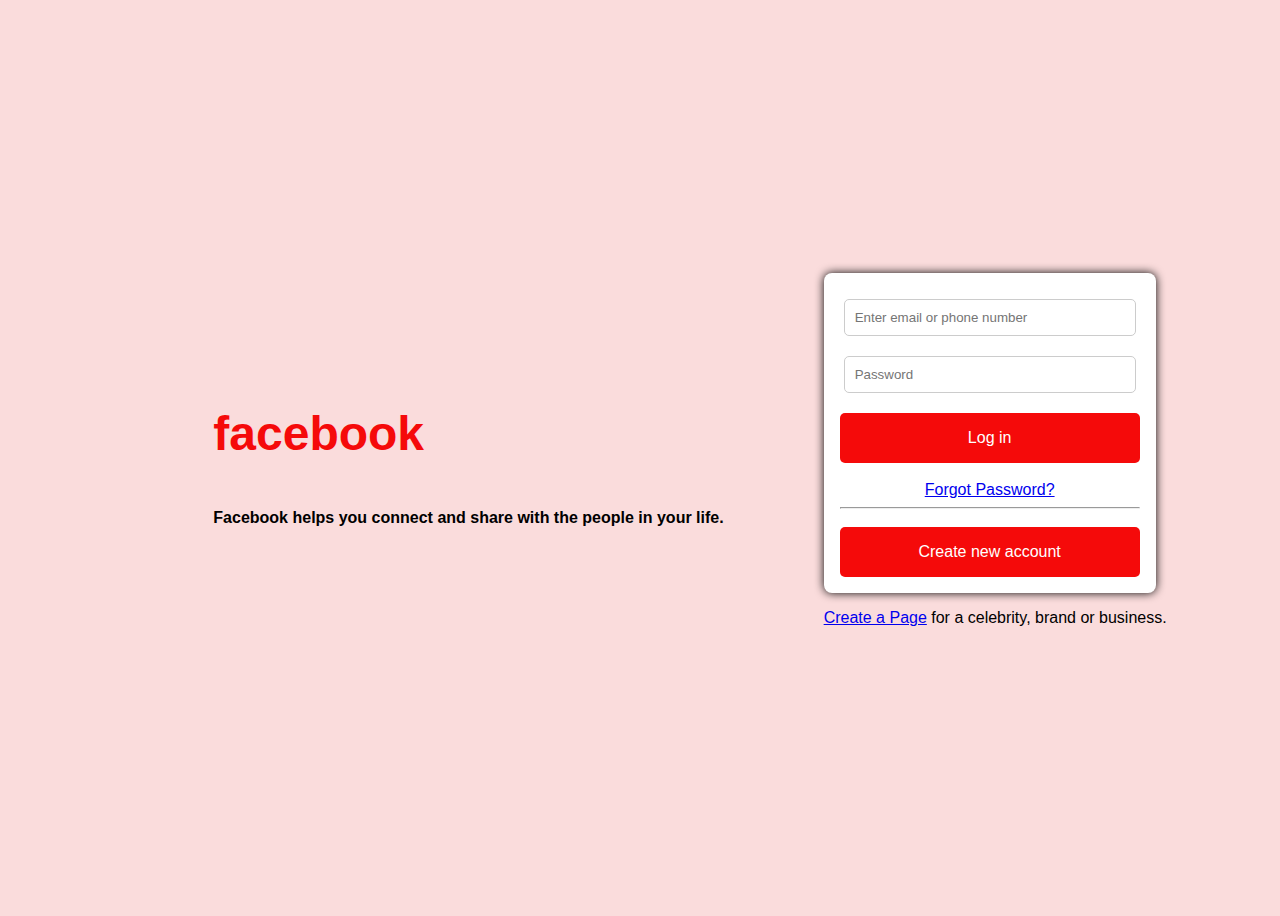
<file: Facebook/index.html>
<!DOCTYPE html>
<html lang="en">
<head>
    <meta charset="UTF-8">
    <meta name="viewport" content="width=device-width, initial-scale=1.0">
    <title>Homepage</title>
    <link rel="stylesheet" href="style.css">
</head>
<body>
    <main>
        <div class="container">
            <div class="top">
            <h1>facebook</h1>
            <p>Facebook helps you connect and share with the people in your life.</p>
        </div>
        <section><div class="bottom">
            <form>
                <input type="email" id="email" placeholder="Enter email or phone number">
                <input type="password" id="password" placeholder="Password">
                <button>Log in</button><br><br>
                <a href="#">Forgot Password?</a>
                <hr><button>Create new account</button>
            </form>
        </div>
        <p><a href="#">Create a Page</a> for a celebrity, brand or business.</p>

    </section>
        
        
    </div>
    
    </main>
    
    
    
</body>
</html>
</file>
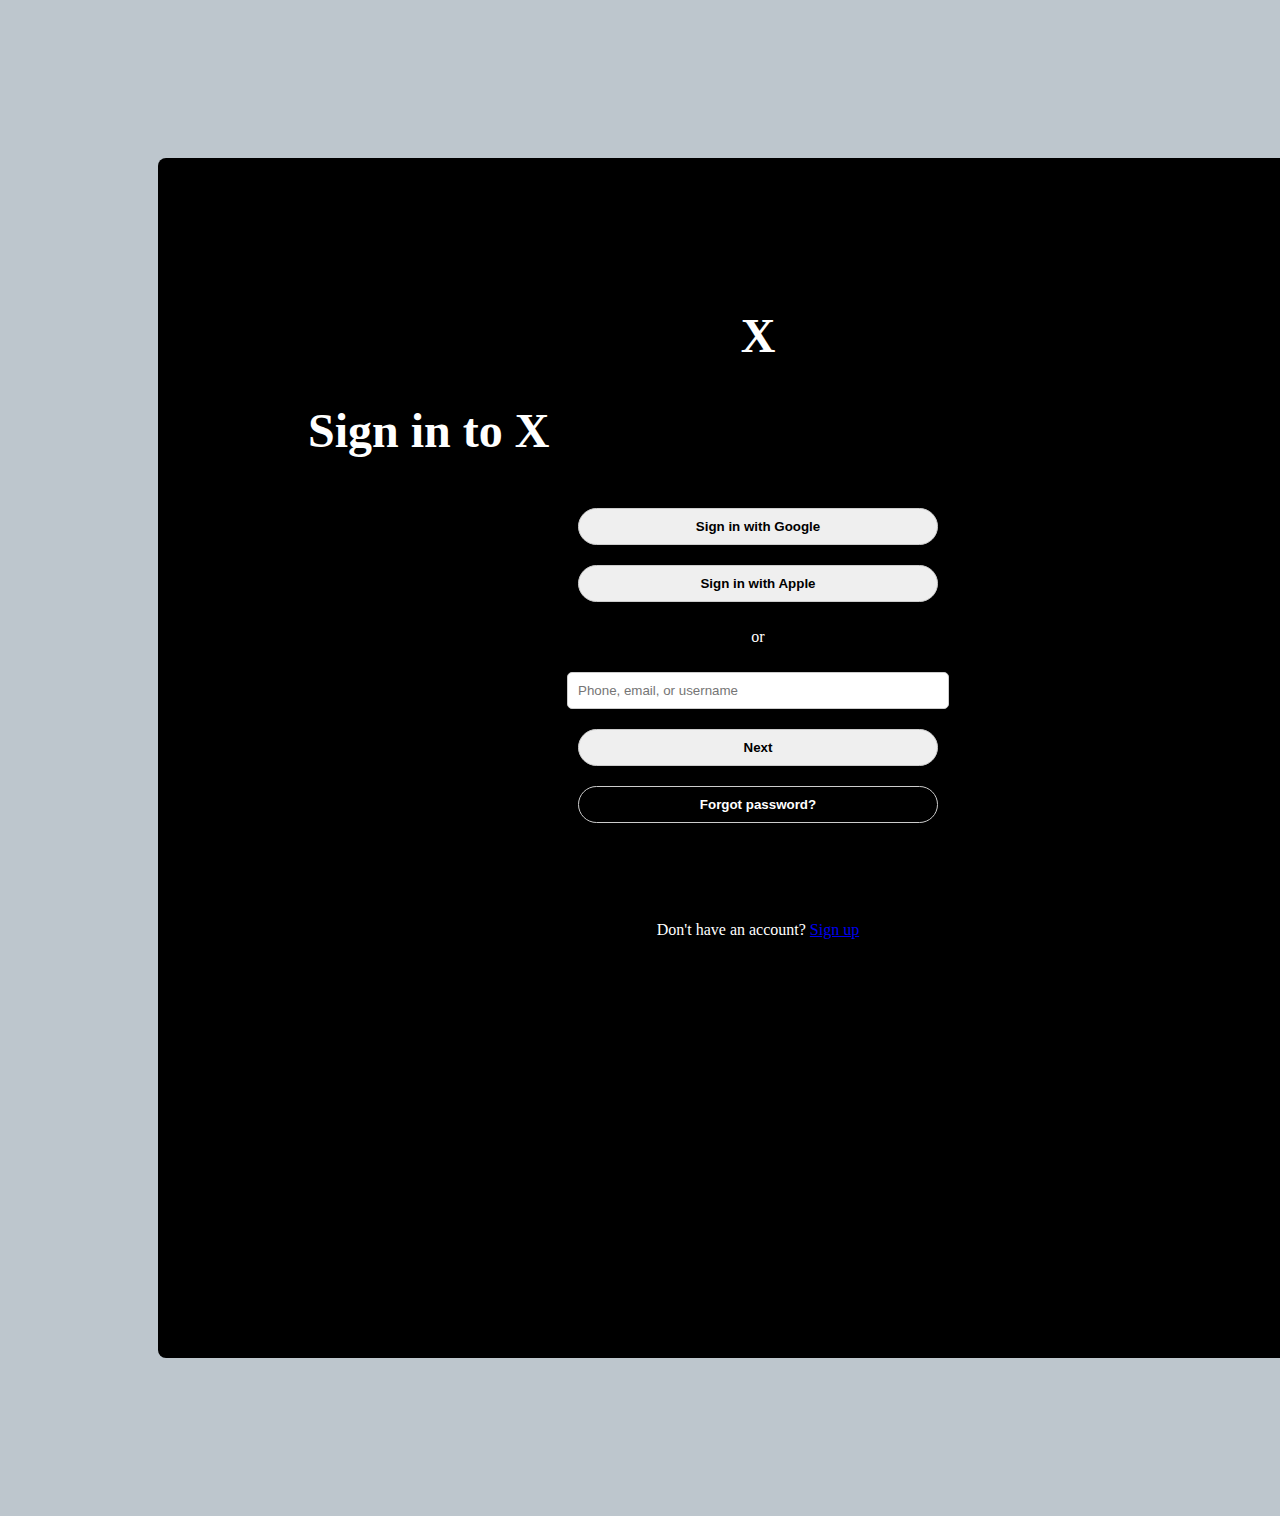
<file: Twitter/index.html>
<!DOCTYPE html>
<html lang="en">
<head>
    <meta charset="UTF-8">
    <meta name="viewport" content="width=device-width, initial-scale=1.0">
    <title>Twitter</title>
    <link rel="stylesheet" href="styles.css">
</head>
<body>
    <div>
        <div class="logbar">
        <div class="head"><h1>X</h1></div>
        <div class="input">
            <h2>Sign in to X</h2>
            <div class="login">
            <button class="A" type="submit"> Sign in with Google </button>
            <button class="B" type="submit"> Sign in with Apple</button>
            <p>or</p>
            <input type="email number text" name="Enter" id="Information" placeholder="Phone, email, or username">
            <button type="submit">Next</button>
            <button type="button" class="button">Forgot password?</button><br><br><br><br>
            <p>Don't have an account? <span><a href="https://x.com/"> Sign up</a></span></p>
        </div>
    </div>
        </div>
    </div>
</body>
</html>
</file>
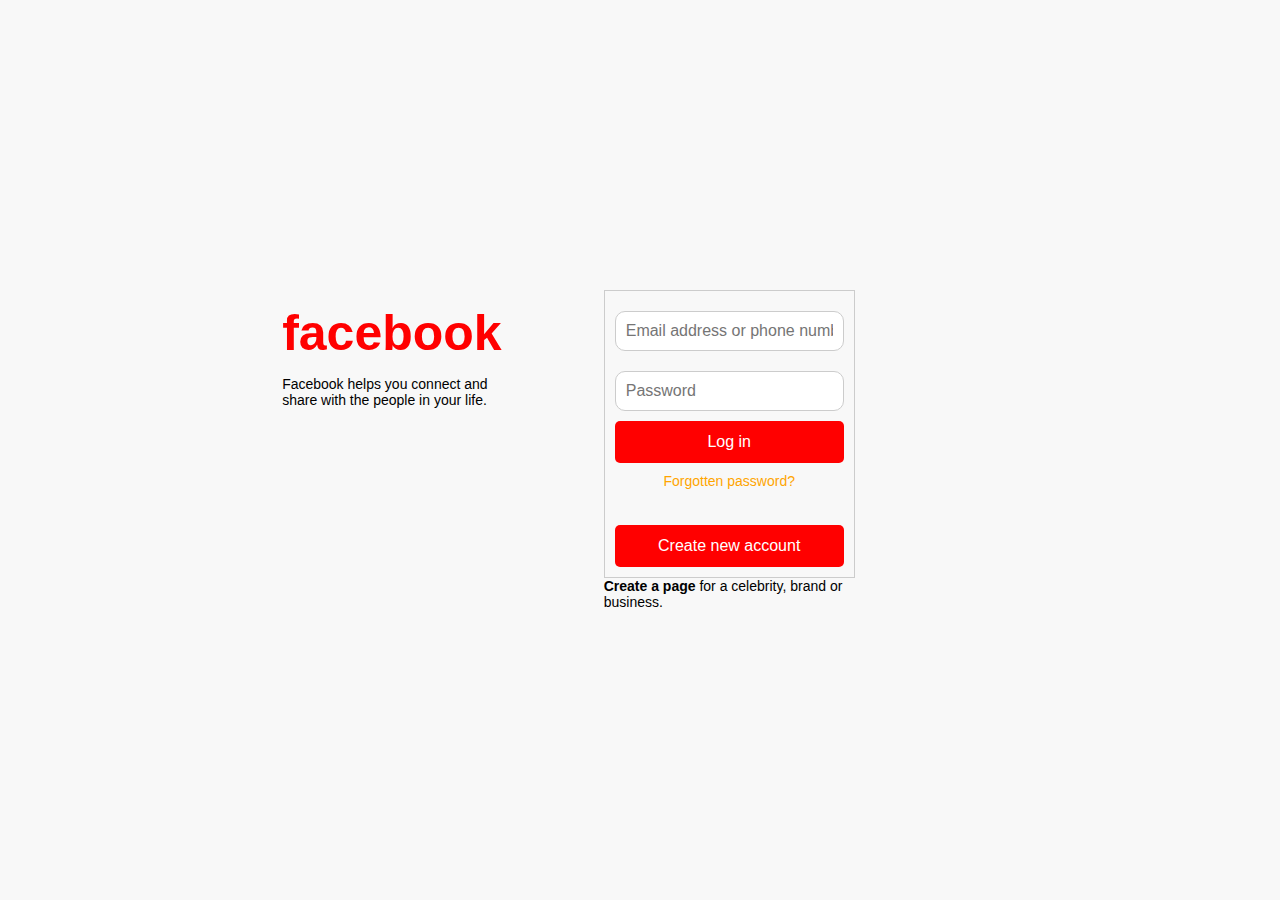
<file: start.html>
<!DOCTYPE html>
<html lang="en">
    <head>
        <meta charset="UTF-8">
        <meta name="viewport" content="width=device-width, initial-scale=1.0">
        <title>Homepage</title>
        <link rel="stylesheet" href="start.css">
    </head>

    <body>
       
        <div id="showcase">
            <div class="container">
                <article id="main-col">
                <h1>facebook</h1>
                <p>Facebook helps you connect and share with the people in your life.</p>
                </article>
                <aside id="indexsidebar"></aside>
                <section id="boxes">
                    
                        <div class="box">
                            <form action="">
                             <input type="email" placeholder="Email address or phone number" required><br>
                             <input type="text" placeholder="Password" required><br>
                             <button type="submit">Log in</button><br>
                             <a href="http://facebook.com">Forgotten password?</a><br><br>
                            </form>
                            <form action="">
                             <button class="Create">Create new account</button>
                            </form>
                             </div>
                             <p><strong>Create a page </strong>for a celebrity, brand or business.</p>
                </section>
            
            

                </div>
        </div>
        </body>
        </html>
</file>
<file: Facebook/style.css>
body {
    font-family: Arial, sans-serif;
    background-color: #fadcdc;
    margin: 10;
    padding: 10;
}
.container{
    display: flex;
    justify-content: center;
    align-items: center;
    height: 100vh;
}

.top {
    font-family: 'Segoe UI', Tahoma, Geneva, Verdana, sans-serif;
    font-weight: 700;
    display: flex;
    flex-direction: column;
    /* align-items: center; */
    /* text-align: center; */
    padding: 50px;
    margin: 50px;
}
h1{
    color: #f50a0a;
    font-size: 48px;
    font-weight: bold;
}
.bottom{
    background: white;
    padding: 16px;
    border-radius: 8px;
    box-shadow: 0px 0px 10px rgba(0, 0, 0, 0.98);
    width: 300px;
    text-align: center;
}
.bottom input{
    width: 90%;
    padding: 10px;
    margin: 10px 0;
    border: 1px solid #ccc;
    border-radius: 5px;
}
.bottom button{
    width: 100%;
    padding: 10px;
    background-color: #f50a0a;
    color: white;
    border: none;
    border-radius: 5px;
    cursor: pointer;
    font-size: 16px;
    height: 50px;
}
form{
    margin: 0%;
    padding: 0%;
}
button{
    margin-top: 10px;
    cursor: pointer;
    height: 50px;
}
</file>
<file: Twitter/styles.css>
body{
    display: flex;
    justify-content: center;
    background-color: rgba(91, 112, 131, 0.4);
    flex-direction: column;
}
.logbar {
    background-color: black;
    flex-direction: row;
    height: 100vh;
    width: 100lvh;
    padding: 150px;
    margin: 150px;
    border-radius: 8px;
}
h1 {
    color: white;
    display: flex;
    justify-content: center;
    align-items: center;
    font-size: 48px;
    font-weight: bold;
    margin: auto;
    padding: 0px;
}
.login {
    flex-direction: column;
    padding: 0px;
    border-radius: 8px;
    box-shadow: 0px 0px 10px rgba(0, 0, 0, 0.98);
    width: 400px;
    display: flex;
    text-align: center;
    align-items: center;
    margin: auto;
    
}
.B {
    font-weight: 900px;
}
.button{
    color: white;
    background-color: black;
}
h2{
    color: white;
    font-size: 48px;
    font-weight: bold;
}
div{
    justify-content: center;
    
}
.head{
    margin: 0;
    padding: 0;
}
button{
    width: 90%;
    padding: 10px;
    margin: 10px 0;
    border: 1px solid #ccc;
    border-radius: 50px;
    justify-content: center;
    display: flex;
    align-items: center;
    cursor: pointer;
    font-weight: bold;
    box-shadow: 0px 0px 10px rgba(0, 0, 0, 0.98);
}

p {
    color: white;
}
input{
    width: 90%;
    padding: 10px;
    margin: 10px 0;
    border: 1px solid #ccc;
    border-radius: 5px;
}
</file>
<file: start.css>
.container {
    display: flex;
    justify-content: space-between;
    width: 80%;
    max-width: 1000px;
}

body {
    font-family: Arial, sans-serif;
    background-color: #f8f8f8f8;
    margin: 0;
    padding: 0;
    display: flex;
    justify-content: center;
    align-items: center;
    height: 100vh;
}
aside#sidebar{
    float: right;
    width: 30%;
    margin-top: 5px;
}
aside#indexsidebar{
    float: right;
    width: 50%;
}
aside#sidebar {
    width: max-content;
    padding: 20px;
}
article#main-col{
    float: left;
    width: max-content;
}
#boxes {
    margin-top: 20px;
    width: max-content;
}
#boxes .box{
    float: right;
    text-align: center;
    width: max-content;
    padding: 10px;
    border: #cccccc solid 1px;
}

h1{
    font-size: 50px;
    color: red;
    margin-bottom: 10px;
}
p {
    color:black;
    font-size: 14px;
    margin-bottom: 20px;
}
input {
    width: max-content;
    padding: 10px;
    margin: 10px 0;
    border: 1px solid #ccc;
    border-radius: 10px;
    font-size: 16px;
}
button {
    width: 100%;
    padding: 12px;
    background: red;
    color: white;
    font-size: 16px;
    border: none;
    border-radius: 5px;
    cursor: pointer;
}
button:hover {
    background: yellow;
}

a {
    display: block;
    margin-top: 10px;
    color: orange;
    text-decoration: none;
    font-size: 14px;
}

a:hover {
    text-decoration: underline;
}
/* .box {
    width: max-content;
} */
</file>
